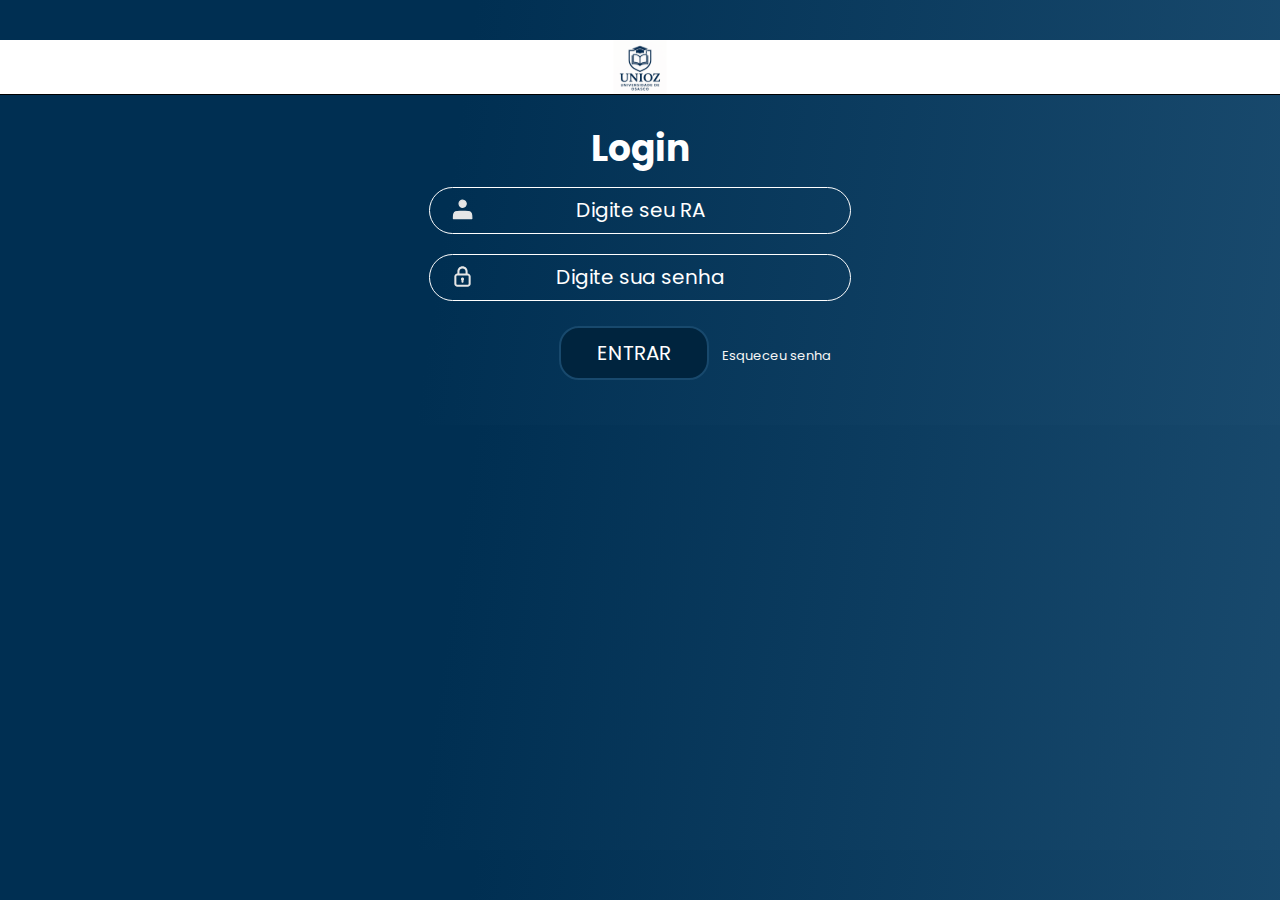
<file: index.html>
<!DOCTYPE html>
<html lang="pt-br">

<head>
    <meta charset="UTF-8">
    <meta name="viewport" content="width=device-width, initial-scale=1.0">
    <link rel="stylesheet" href="reset.css">
    <link rel="stylesheet" href="style.css">
    <link rel="preconnect" href="https://fonts.googleapis.com">
    <link rel="preconnect" href="https://fonts.gstatic.com" crossorigin>
    <link href="https://fonts.googleapis.com/css2?family=Poppins:wght@300;400;500;700&display=swap" rel="stylesheet">
    <title>UNIOZ</title>
</head>

<body>
    <header class="cabecalho">
        <img src="img/Logo.svg" alt="Logo UNIOZ" class="cabecalho__logo">
    </header>
    <section class="login">

        <div class="login__titulo">
            <h1 class="login__texto">Login</h1>
        </div>

        <div class="login__usuario">
            <input type="text" placeholder="Digite seu RA" class="login__usuario-ra">
        </div>

        <div class="login__senha">
            <input type="password" placeholder="Digite sua senha" class="login__senha-senha">
        </div>

        <div class="end">
            <button class="box" type="submit">ENTRAR</button>
            <a href="#">Esqueceu senha</a>
        </div>

    </section>

</body>

</html>
</file>
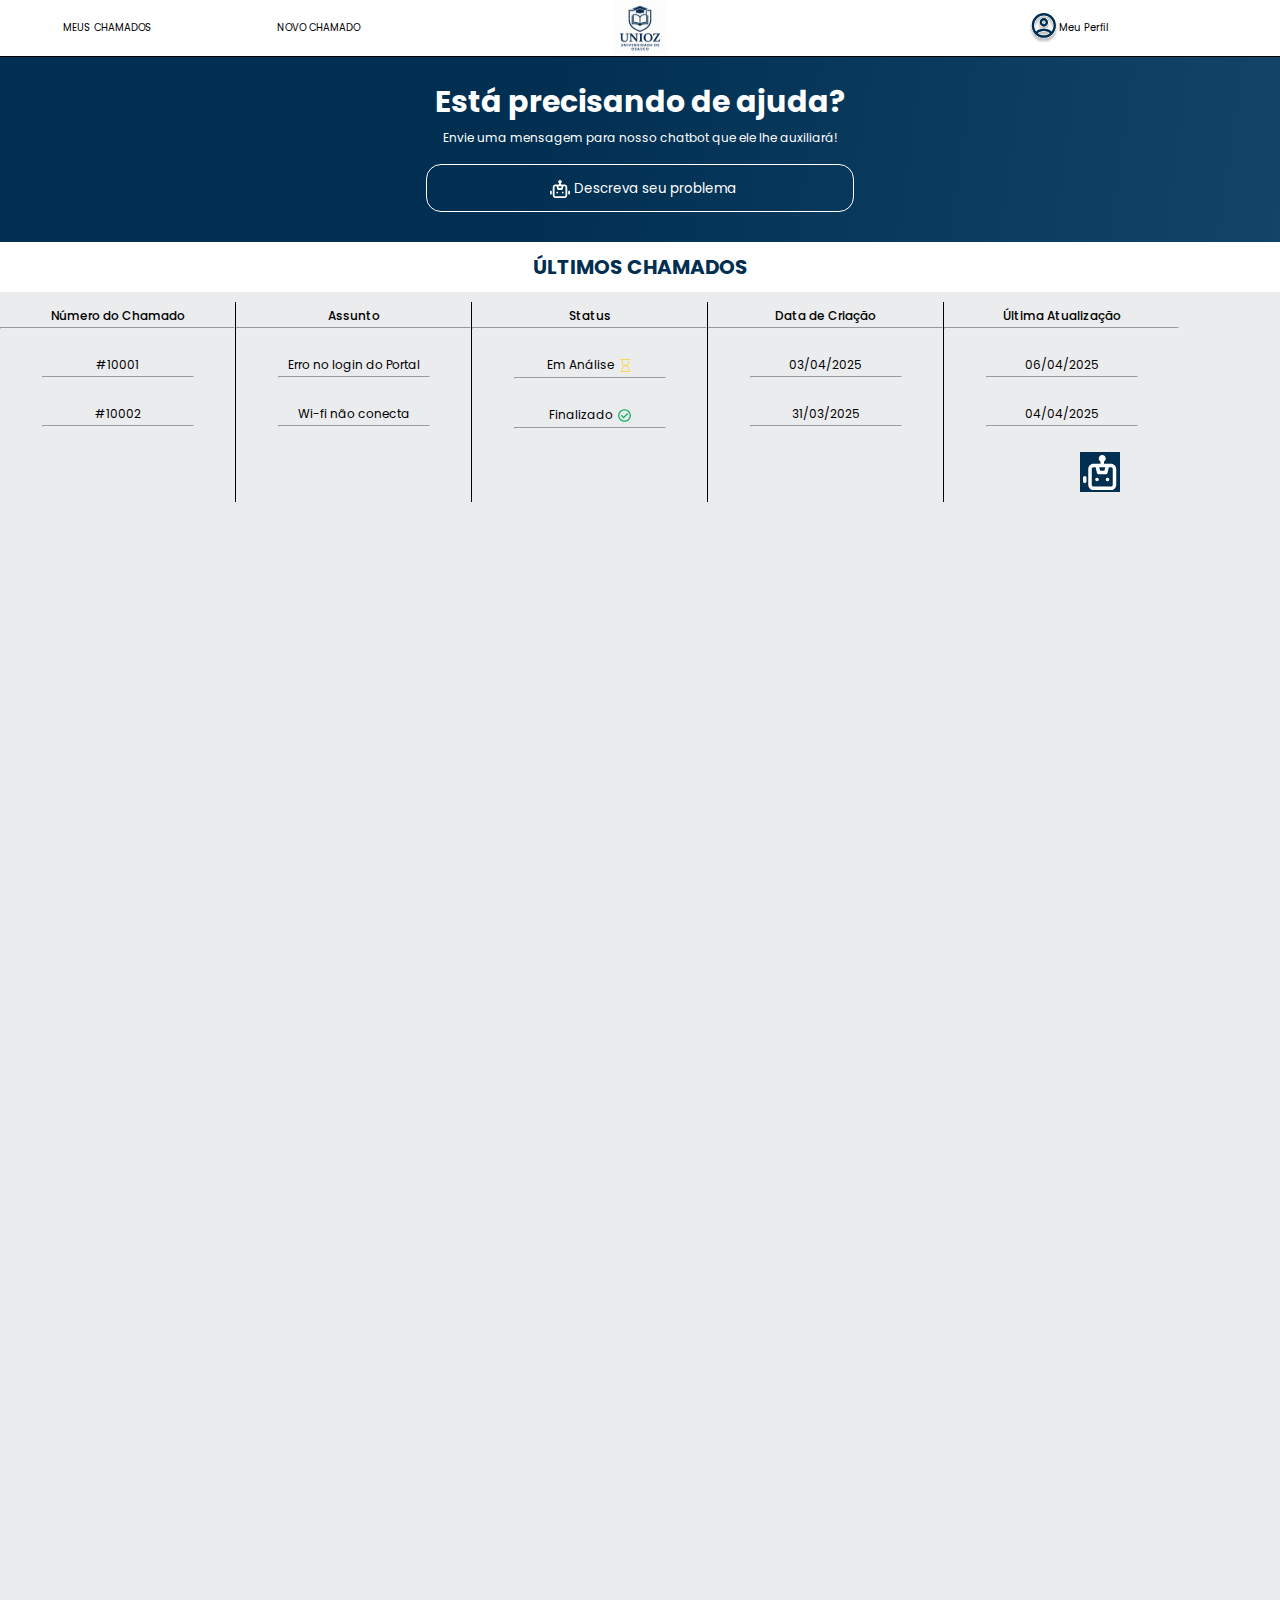
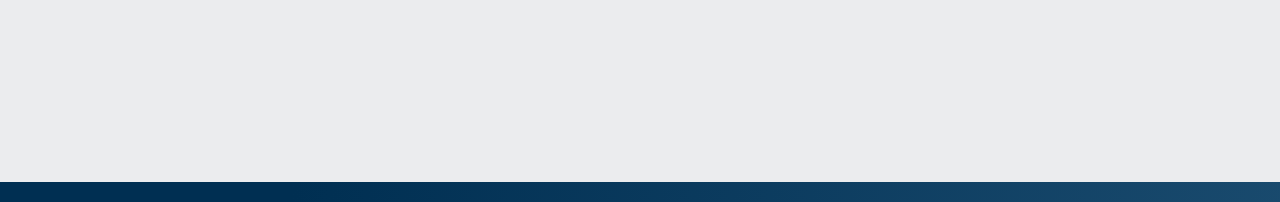
<file: home.html>
<!DOCTYPE html>
<html lang="pt-br">
<head>
<meta charset="UTF-8">
    <meta name="viewport" content="width=device-width, initial-scale=1.0">
    <link rel="stylesheet" href="reset.css">
    <link rel="stylesheet" href="style.css">
    <link rel="stylesheet" href="styles/home.css">
    <link rel="stylesheet" href="styles/homemob.css">
    <link rel="preconnect" href="https://fonts.googleapis.com">
    <link rel="preconnect" href="https://fonts.gstatic.com" crossorigin>
    <link href="https://fonts.googleapis.com/css2?family=Poppins:wght@300;400;500;700&display=swap" rel="stylesheet">
    <link rel="stylesheet" href="https://cdn.jsdelivr.net/npm/bootstrap-icons@1.13.1/font/bootstrap-icons.min.css">
</head>
<body>
    <header>
        
    <div class="left">
        <a href="#">MEUS CHAMADOS</a> 
        <a href="#">NOVO CHAMADO</a>
    </div>

    <div class="mid">
        <a href="#"><img src="img/Logo.svg" alt=""></a>
    </div>

    <div class="right">
        <a href="#"><img src="img/user.svg" alt="usuario">Meu Perfil</a>
    </div>
    </header>

    <section class="banner">
        <h1 class="banner__container">Está precisando de ajuda?</h1> 
        <p class="banner__container">Envie uma mensagem para nosso chatbot que ele lhe auxiliará!</p>
        <input type="text" id="sup" placeholder="Descreva seu problema" class="banner__container">  
    </section>

    <section class="titulo">
        <h2>ÚLTIMOS CHAMADOS</h2>
    </section>

    <section class="called">
        <div class="called__nc called__container">
            <h3>Número do Chamado</h3><hr class="bk-title">
            <p class="called__nc1 called__texts">#10001</p><hr class="bk-text">
            <p class="called__nc2 called__texts">#10002</p><hr class="bk-text">
        </div>

        <div class="linha-vertical"></div>

        <div class="called__ass called__container">
            <h3>Assunto</h3><hr class="bk-title">
            <p class="called__ass1 called__texts">Erro no login do Portal</p><hr class="bk-text">
            <p class="called__ass2 called__texts">Wi-fi não conecta</p><hr class="bk-text">
        </div>

        <div class="linha-vertical"></div>

        <div class="called__stt called__container">
            <h3>Status</h3><hr class="bk-title">
            <p class="called__stt1 called__texts">Em Análise<img src="./img/hourglass.svg" class="status-img"></p><hr class="bk-text">
            <p class="called__stt2 called__texts">Finalizado<img src="./img/check.svg" class="status-img"></p><hr class="bk-text">
        </div>

        <div class="linha-vertical"></div>

        <div class="called__dt called__container">
            <h3>Data de Criação</h3><hr class="bk-title">
            <p class="called__dt1 called__texts">03/04/2025</p><hr class="bk-text">
            <p class="called__dt2 called__texts">31/03/2025</p><hr class="bk-text">
        </div>

        <div class="linha-vertical"></div>

        <div class="called__att called__container">
            <h3>Última Atualização</h3><hr class="bk-title">
            <p class="called__att1 called__texts">06/04/2025</p><hr class="bk-text">
            <p class="called__att2 called__texts">04/04/2025</p><hr class="bk-text">
        </div>   

        <div class="chat">
            <div class="chat-icon" role="button">
                <div id="img-chat" class="chat-img" role="img"></div>
            </div>
        </div>

       </section>

    
    

</body>
</html>
</file>
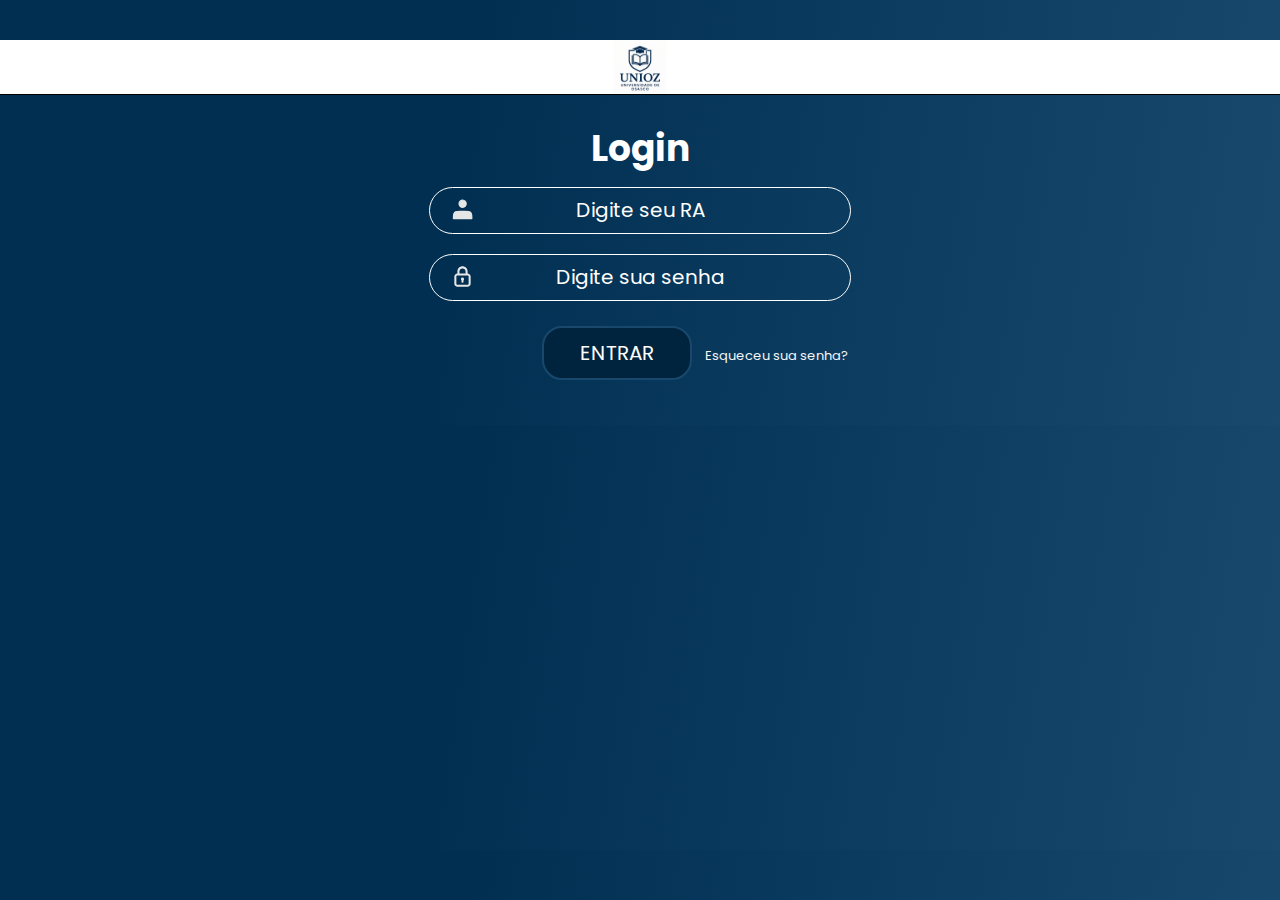
<file: login.html>
<!DOCTYPE html>
<html lang="pt-br">

<head>
    <meta charset="UTF-8">
    <meta name="viewport" content="width=device-width, initial-scale=1.0">
    <link rel="stylesheet" href="reset.css">
    <link rel="stylesheet" href="style.css">
    <link rel="preconnect" href="https://fonts.googleapis.com">
    <link rel="preconnect" href="https://fonts.gstatic.com" crossorigin>
    <link href="https://fonts.googleapis.com/css2?family=Poppins:wght@300;400;500;700&display=swap" rel="stylesheet">
    <title>UNIOZ</title>
</head>

<body>
    <header class="cabecalho">
        <img src="img/Logo.svg" alt="Logo UNIOZ" class="cabecalho__logo">
    </header>
    <section class="login">

        <div class="login__titulo">
            <h1 class="login__texto">Login</h1>
        </div>

        <div class="login__usuario">
            <input type="text" placeholder="Digite seu RA" class="login__usuario-ra">
        </div>

        <div class="login__senha">
            <input type="password" placeholder="Digite sua senha" class="login__senha-senha">
        </div>

        <div class="end">
            <button class="box" type="submit">ENTRAR</button>
            <a href="#">Esqueceu sua senha?</a>
        </div>

    </section>

</body>

</html>
</file>
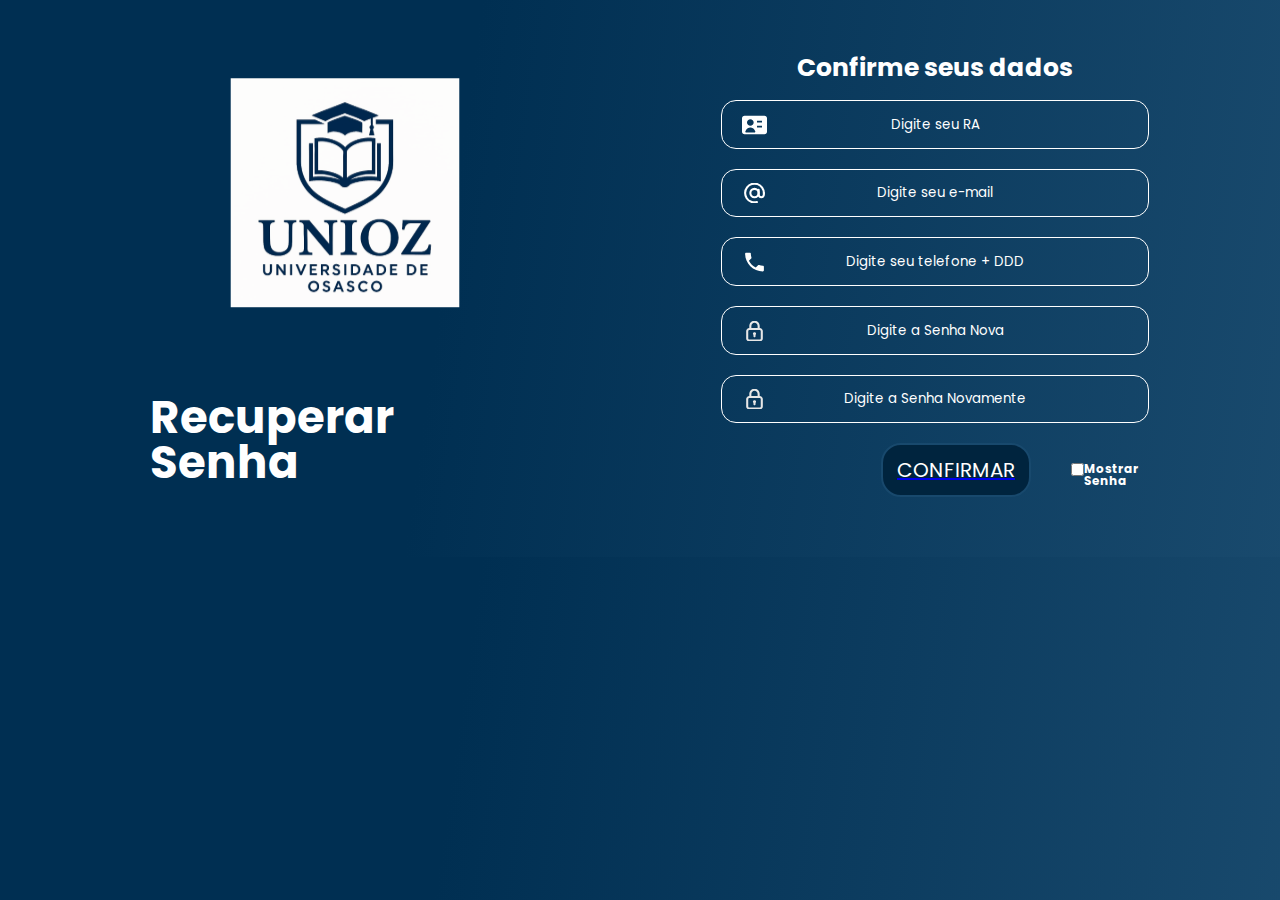
<file: recuperar.html>
<!DOCTYPE html>
<html lang="pt-br">
<head>
<meta charset="UTF-8">
    <meta name="viewport" content="width=device-width, initial-scale=1.0">
    <link rel="stylesheet" href="reset.css">
    <link rel="stylesheet" href="style.css">
    <link rel="stylesheet" href="styles/recuperar.css">
    <link rel="stylesheet" href="styles/recuperarmob.css">
    <link rel="preconnect" href="https://fonts.googleapis.com">
    <link rel="preconnect" href="https://fonts.gstatic.com" crossorigin>
    <link href="https://fonts.googleapis.com/css2?family=Poppins:wght@300;400;500;700&display=swap" rel="stylesheet">
    <link rel="stylesheet" href="https://cdn.jsdelivr.net/npm/bootstrap-icons@1.13.1/font/bootstrap-icons.min.css">
    <title>UNIOZ</title>
</head>

<body>
    <section class="left">
        <a href="index.html"><img src="img/Logo.svg" alt="Logo_Unioz" width="200px"></a>
        <h1>Recuperar Senha</h1>
    </section>

    <section class="right">

        <h2>Confirme seus dados</h2>
        
        <input type="text" placeholder="Digite seu RA" class="login container">

        <input type="text" placeholder="Digite seu e-mail" class="email container">

        <input type="tel" placeholder="Digite seu telefone + DDD" class="tell container">

        <input type="password" id="senha" placeholder="Digite a Senha Nova" class="senha container pass">

        <input type="password" id="confirmar-senha" placeholder="Digite a Senha Novamente" class="newsenha container pass">

        <div class="botoes">
            <a href="index.html"><button type="submit">CONFIRMAR</button></a>
            <div class="mostrar__senha">
                <input type="checkbox" id="checkbox"><p>Mostrar Senha</p>
            </div>
        </div>

    </section>

    <script src="main.js"></script>

</body>
</html>
</file>
<file: style.css>
@import url(styles/login.css);
@import url(styles/home.css);

:root{
    --cor-de-fundo: linear-gradient(98deg, #002F52 35.49%, #326589 165.37%);
    --fonte-principal: "Poppins";
}
</file>
<file: styles/home.css>
body{
    font-family: var(--fonte-principal);
    font-size: 10px;
    color: white ;
    overflow: hidden;
}

header{
    background-color: white;
    display: flex;
    justify-content: space-between;
    border-bottom: 1px solid black;
}

.left{
    width: 33%;
    display: flex;
    justify-content: space-around;
    align-items: center;

}

.left a{
    padding: 0 30px 0 30px;
}

.mid{
    width: 33%;
    display: flex;
    justify-content: space-around;
    align-items: center;
}

.right{
    width: 33%;
    display: flex;
    align-items: center;
    justify-content: center;  
}

.right a{
    display: flex;
    justify-content: center;
    align-items: center;
}

.right img{
    width: 30px;
}

header img{
    width: 70px;
}

header a{
    text-decoration: none;
    color: black;
    display: flex;
    display: inline;

}

.banner {
    display: flex;
    flex-direction: column;
    justify-content: center;
    align-items: center;
    margin: 30px 0 30px 0;
}

.banner__container {
    padding: 0px;
}

.banner input {
    text-align: center;
    background-color: transparent;
    border: 1px solid white;
    color: white;
    border-radius: 15px;
    padding: 1em;
    width: 400px;
    height: 20px;
}

.banner input::placeholder {
    color: white;
    font-family: var(--fonte-principal);
    background: url(/img/robot.svg) no-repeat;
    background-size: 20px;
    background-position: 110px;
    text-align: center;
    padding-left: 30px;
}

.banner h1 {
    font-size: 30px;
    font-weight: bold;
    margin-bottom: 15px;
}

.banner p {
    font-size: 12px;
    margin-bottom: 20px;
}

.titulo {
    width: 100%;
    height: 50px;
    background-color: white;
    display: flex;
    align-items: center;
    justify-content: center;
}

.titulo h2 {
    color: #002F52;
    font-weight: bold;
    font-size: 20px;
}

.called {
    margin: 0;
    display: flex;
    padding: 10px 0 100% 0;
    background-color: #EBECEE;
    color: black;
    text-align: center;
    position: relative;
}

.linha-vertical {
    border-left: 1px solid black;
    height: 200px;
}


.called__container h3 {
    padding-top: 8px;
    font-size: 12px;
    font-weight: 500;
}

.bk-title {
    width: 233px;
}   

.bk-text {
    width: 150px;
}

.called__texts {
    display: flex;
    justify-content: center;
    margin-top: 30px;
    font-size: 12px;
}

.status-img {
    width: 13px;
    height: 13px;
    align-items: center;
    padding-left: 5px;
}

.chat {
    width: 40px;
    height: 40px;
    position: absolute;     
    margin: 150px 30px 0 1080px;
    background-color: #002F52;
    display: flex;
    justify-content: center;
    align-items: center;
}

.chat-img {
    width: 35px;
    height: 35px;
    background-size: cover;
    background-image: url(/img/robot.svg);
}
</file>
<file: styles/homemob.css>
@media screen and (max-width: 1024px) {

    body{
        overflow: hidden;
        display: flex;
        justify-content: space-around;

    }

    header a{
        font-size: 6px;
        text-align: center;

    }
    
    header{
        display: flex;
        justify-content: space-around;
    }
}
</file>
<file: styles/recuperar.css>
body {
    display: flex;
    justify-content: space-around;
    font-family: var(--fonte-principal);
    margin: 35px 50px 30px 50px;
    overflow: hidden;
}

.right {
    display: flex;
    flex-direction: column;
    align-items: center;
    color: white;
    font-size: 25px;
    font-weight: bold;
    margin-top: 20px;
}

.left {
    display: flex;
    flex-direction: column;
    align-items: center;
    justify-content: space-around;
}

.left img {
    width: 300px;
}

.left h1 {
    color: white;
    font-size: 45px;
    font-weight: bold;
}

.container::placeholder {
    color: white
}

.container {
    text-align: center;
    background-color: transparent;
    border: 1px solid white;
    color: white;
    border-radius: 15px;
    padding: 1em;
    width: 400px;
    height: 20px;
    margin-top: 20px;
}

button {
    position: relative;
    margin: 20px 0 30px 70px;
    font-size: 20px;
    border-color: #003052;
    border-radius: 20px;
    background-color: #00243e;
    width: 150px;
    padding: 10px;
    border: 2px solid #18496D;
    color: white;
    font-family: var(--fonte-principal);
}

button:hover {
    transition: 0.15s;
    transform: scale(1.10);
    cursor: pointer;
}

.login::placeholder {
    color: white;
    font-family: var(--fonte-principal);
    background: url(/img/ra.svg) no-repeat;
    background-size: 25px;
    background-position: 0.5em;
    text-align: center;
}

.email::placeholder {
    color: white;
    font-family: var(--fonte-principal);
    background: url(/img/email.svg) no-repeat;
    background-size: 25px;
    background-position: 0.5em;
    text-align: center;
}

.tell::placeholder {
    color: white;
    font-family: var(--fonte-principal);
    background: url(/img/tell.svg) no-repeat;
    background-size: 25px;
    background-position: 0.5em;
    text-align: center;
}

.senha::placeholder {
    color: white;
    font-family: var(--fonte-principal);
    background: url(/img/Lock.svg) no-repeat;
    background-size: 25px;
    background-position: 0.5em;
    text-align: center;
}

.newsenha::placeholder {
    color: white;
    font-family: var(--fonte-principal);
    background: url(/img/Lock.svg) no-repeat;
    background-size: 25px;
    background-position: 0.5em;
    text-align: center;
}

.botoes {
    display: flex;
    justify-content: center;
    margin-left: 80px;
}

.right p {
    margin: 40px 0 0 40px;
    font-family: var(--fonte-principal);
    font-size: 12px;
}

.mostrar__senha {
    display: flex;
    flex-direction: row;
    margin-left: 40px;
}

.mostrar__senha p {
    margin: 40px 0 0 0;
}

.botoes input {
    margin: 0 0 11px 0;
}
</file>
<file: styles/recuperarmob.css>
@media screen and (max-width: 1024px) {

body {
    display: flex;
    flex-direction: column;
    margin: 40px 0 20px 0;
    overflow: hidden;
}

h2 {
    display: none;
}

.left img {
    width: 200px;
    margin-bottom: 20px;
}

.container {
    width: 300px;
    text-align: center;
    margin-top: 25px;
    font-size: 16px;
}

.right {
    display: flex;
    flex-direction: column;
    align-items: center;
}

.left h1 {
    margin: 30px 0 30px 0;
    font-size: 30px;
}

button {
    margin: 30px 0 30px 0;
    width: 200px;
    height: 50px;
    display: flex;
    align-items: center;
    justify-content: center;
    font-family: var(--fonte-principal);
    font-size: 20px;
}

.login::placeholder {
    background-position: 0.3em;
}

.email::placeholder {
    background-position: 0.3em;
}

.tell::placeholder {
    background-position: 0.3em;
}

.senha::placeholder {
    background-position: 0.3em;
}

.newsenha::placeholder {
    background-position: 0.3em;
}

.botoes input {
    margin: 4px 0 11px 0;
    width: 20px;
}

.mostrar__senha {
    margin: 0 0 0 20px;
}

.botoes p {
    font-size: 10px;
    margin-left: 5px;
}

.botoes {
    margin-left: 100px;
}

}
</file>
